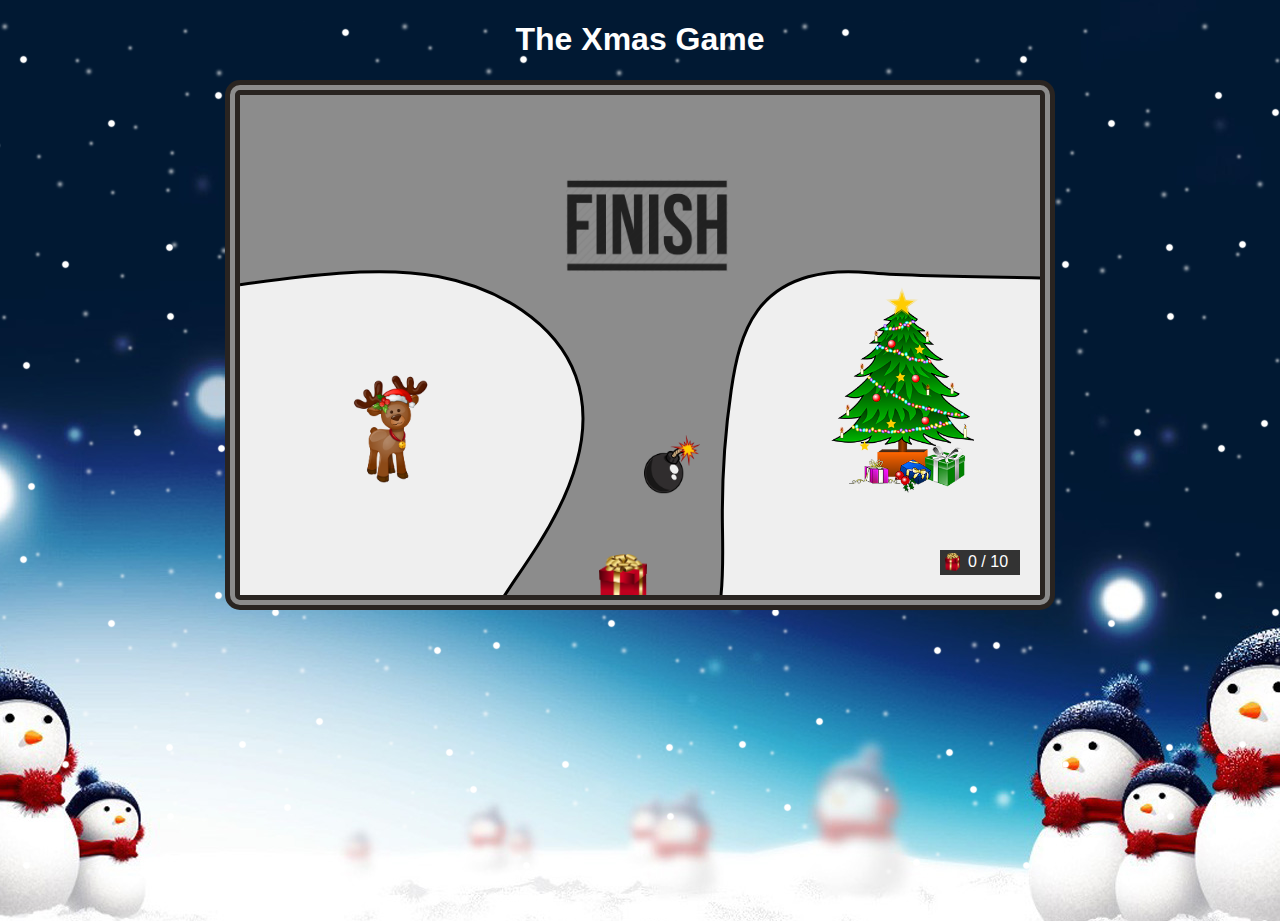
<file: index.html>
<!DOCTYPE html>
<html>
<head>
    <title>The Xmas Game</title>
    <meta charset="utf-8">
    <link rel="stylesheet" href="css/music.css">
    <link rel="stylesheet" href="css/style.css">
    <link rel="stylesheet" href="css/actions.css">
    <link rel="stylesheet" href="css/lights.css">
    <meta name="viewport" content="width=device-width, initial-scale=1">
    <script src="js/jquery-3.2.1.min.js"></script>
    <script src="js/game.js" type="text/javascript"></script>
</head>
<body>

<div id="snowingEffect">
    <h1>The Xmas Game</h1>
    <div id="gameContainer">

        <div id="scoreBoard">
            <img src="images/presents.png">
            <p id="scoreCounter">0 / 10</p>
        </div>

        <?xml version="1.0" encoding="utf-8"?>
        <svg class="gamePath startPoint" version="1.1" xmlns="http://www.w3.org/2000/svg" xmlns:xlink="http://www.w3.org/1999/xlink" x="0px" y="0px" width="800px" height="4000px" viewBox="0 0 800 4000" style="enable-background:new 0 0 800 4000;" xml:space="preserve">

            <g class="Path">
                <path class="leftSide" d="M0,189.8c60.2-8.6,138.4-19.4,198.1-8.3s118,45.9,137.6,99.5c20.6,56.3-5.3,118-37.8,169.2
                    s-73.1,100.3-85.1,158.7C191.3,713.2,265,811.7,333.1,897s138.1,187.9,108.3,290.5c-24.1,83-105.8,137.6-175,194.5
                    c-69.1,57-134.7,138.6-110.5,221.6c9.7,33.3,33,61.6,55,89.4c49.5,62.5,96.1,128.8,118.9,203.4s19.2,159.5-26.7,224.3
                    c-23.2,32.8-55.8,58.8-81.2,90.1c-27.1,33.4-45.9,72.6-54.3,113.7c-8.9,43.2-1.1,96.6,40.9,117c80.4,39,175.6,59.7,226.1,129.8
                    c34.3,47.7,30.5,112.2,6.5,165.1s-65.4,96.9-105.1,140.8c-45.4,50.2-89.9,102.1-119.5,161.7s-43.3,128.2-24.7,191.5
                    c18.7,63.8,180.9,201.4,135.2,334.4c-42.8,124.7,0,210.4-24,215.1c-108.2,21.3-194.5,28-303,7.9"/>
                <path class="rightSide" d="M800,183c31.3,0-130.1-1-170.4-5.2c-40.3-4.1-85.9,2-112.2,38c-16,21.9-22.1,51.1-26.2,79.5
                    c-6.4,43.7-9.3,88.2-8.8,132.5c0.5,45.3,3.5,95.2-20.5,130.7c-11.5,17-28.1,28.6-40.1,45.1c-30.3,41.4-25.6,105.2-5.5,154.4
                    s52.9,89.6,77.5,135.9c57.8,108.5,67.9,242.3,65.1,370.1c-0.5,24.1-1.5,48.5-7.4,71.6c-21.1,82.6-98.6,129-129,207.5
                    c-23,59.4-14.8,132.7,17.7,185.7c18.4,30.1,43.5,53.8,62.9,82.9c23.4,35.1,38.1,78.1,41.9,122.4c6.5,76.4-49,151.7-84.4,216.4
                    c-24.3,44.2-53.9,87.9-58.6,140.1c-5,55.3,19.4,108.7,49,152.3c29.5,43.6,65.1,82.1,89,130.3c12.4,25.1,21.5,52.5,26.7,80.8
                    c20.7,112.9-20.3,228.6-70.4,328.1c-39.9,79.3-88.3,165.7-71.8,255.7c19.3,105.4,69,160.1,84.7,266.2c12.3,83.3-40.8,195.9-6,270
                    c4.9,10.4,93.1,15.9,101.5,22.4c7.2,5.5,46.1,1.2,54.5,3.6c50.1,14,94.4-4.7,145-15.9"/>
            </g>

            <!-- Presents on Path -->
            <g class="Presents">
                <image id="p1" style="overflow:visible;" width="200" height="230" xlink:href="images/presents.png"  transform="matrix(0.24 0 0 0.24 359 459)"></image>
                <image id="p2" style="overflow:visible;" width="200" height="230" xlink:href="images/presents.png"  transform="matrix(0.24 0 0 0.24 275 661)"></image>
                <image id="p3" style="overflow:visible;" width="200" height="230" xlink:href="images/presents.png"  transform="matrix(0.24 0 0 0.24 384 1357)"></image>
                <image id="p4" style="overflow:visible;" width="200" height="230" xlink:href="images/presents.png"  transform="matrix(0.24 0 0 0.24 258.4885 1515)"></image>
                <image id="p5" style="overflow:visible;" width="200" height="230" xlink:href="images/presents.png"  transform="matrix(0.24 0 0 0.24 352 1685)"></image>
                <image id="p6" style="overflow:visible;" width="200" height="230" xlink:href="images/presents.png"  transform="matrix(0.24 0 0 0.24 411.8274 1913)"></image>
                <image id="p7" style="overflow:visible;" width="200" height="230" xlink:href="images/presents.png"  transform="matrix(0.24 0 0 0.24 227 2284.9082)"></image>
                <image id="p8" style="overflow:visible;" width="200" height="230" xlink:href="images/presents.png"  transform="matrix(0.24 0 0 0.24 363.6586 2925)"></image>
                <image id="p9" style="overflow:visible;" width="200" height="230" xlink:href="images/presents.png"  transform="matrix(0.24 0 0 0.24 240 3154)"></image>
                <image id="p10" style="overflow:visible;" width="200" height="230" xlink:href="images/presents.png"  transform="matrix(0.24 0 0 0.24 376 3282.604)"></image>
            </g>

            <!-- Obstacles on Path -->
            <g class="Obstacles">
                <image style="overflow:visible;" width="320" height="320" xlink:href="images/obstacle.png"  transform="matrix(0.1812 0 0 0.1812 406.8309 2044.3307)"></image>
                <image style="overflow:visible;" width="320" height="320" xlink:href="images/obstacle.png"  transform="matrix(0.1812 0 0 0.1812 246.0034 1612.978)"></image>
                <image style="overflow:visible;" width="320" height="320" xlink:href="images/obstacle.png"  transform="matrix(0.1812 0 0 0.1812 459.8274 1313)"></image>
                <image style="overflow:visible;" width="320" height="320" xlink:href="images/obstacle.png"  transform="matrix(0.1812 0 0 0.1812 306.4885 575)"></image>
                <image style="overflow:visible;" width="320" height="320" xlink:href="images/obstacle.png"  transform="matrix(0.1812 0 0 0.1812 403.0034 340.2069)"></image>
                <image style="overflow:visible;" width="320" height="320" xlink:href="images/obstacle.png"  transform="matrix(0.1812 0 0 0.1812 306.4885 802.159)"></image>
                <image style="overflow:visible;" width="320" height="320" xlink:href="images/obstacle.png"  transform="matrix(0.1812 0 0 0.1812 459.8274 2843.5493)"></image>
                <image style="overflow:visible;" width="320" height="320" xlink:href="images/obstacle.png"  transform="matrix(0.1812 0 0 0.1812 382.0069 3523.0491)"></image>
                <image style="overflow:visible;" width="320" height="320" xlink:href="images/obstacle.png"  transform="matrix(0.1812 0 0 0.1812 324.0138 3048)"></image>
                <image style="overflow:visible;" width="320" height="320" xlink:href="images/obstacle.png"  transform="matrix(0.1812 0 0 0.1812 246.0034 2377.6035)"></image>
            </g>

            <!-- Christmastrees and Raindeers on Snow -->
            <g class="Trees_and_Raindeers">
                <image style="overflow:visible;" width="429" height="600" xlink:href="images/raindeer.png"  transform="matrix(0.1816 0 0 0.1816 110.6049 279.0569)"></image>
                <image style="overflow:visible;" width="429" height="600" xlink:href="images/raindeer.png"  transform="matrix(0.1816 0 0 0.1816 204.5844 1033.0293)"></image>
                <image style="overflow:visible;" width="429" height="600" xlink:href="images/raindeer.png"  transform="matrix(0.1816 0 0 0.1816 91.6021 1768.0466)"></image>
                <image style="overflow:visible;" width="429" height="600" xlink:href="images/raindeer.png"  transform="matrix(0.1816 0 0 0.1816 73.557 2576.5493)"></image>
                <image style="overflow:visible;" width="429" height="600" xlink:href="images/raindeer.png"  transform="matrix(0.1816 0 0 0.1816 73.557 3481.0457)"></image>
                <image style="overflow:visible;" width="429" height="600" xlink:href="images/raindeer.png"  transform="matrix(-0.1816 0 0 0.1816 721.9678 644.2021)"></image>
                <image style="overflow:visible;" width="429" height="600" xlink:href="images/raindeer.png"  transform="matrix(-0.1816 0 0 0.1816 707.9374 1484.0177)"></image>
                <image style="overflow:visible;" width="429" height="600" xlink:href="images/raindeer.png"  transform="matrix(-0.1816 0 0 0.1816 707.9374 2182.1514)"></image>
                <image style="overflow:visible;" width="429" height="600" xlink:href="images/raindeer.png"  transform="matrix(-0.1816 0 0 0.1816 706.4375 3063.7112)"></image>
                <image style="overflow:visible;" width="283" height="400" xlink:href="images/christmastree.png"  transform="matrix(0.5916 0 0 0.5916 580.9731 179.1815)"></image>
                <image style="overflow:visible;" width="283" height="400" xlink:href="images/christmastree.png"  transform="matrix(0.5916 0 0 0.5916 606.4423 1758.6763)"></image>
                <image style="overflow:visible;" width="283" height="400" xlink:href="images/christmastree.png"  transform="matrix(0.5916 0 0 0.5916 196.2256 2505.2068)"></image>
                <image style="overflow:visible;" width="283" height="400" xlink:href="images/christmastree.png"  transform="matrix(0.5916 0 0 0.5916 615.611 3279.2041)"></image>
                <image style="overflow:visible;" width="283" height="400" xlink:href="images/christmastree.png"  transform="matrix(0.5916 0 0 0.5916 615.611 1162.5188)"></image>
            </g>

            <g id="start-line">
                <image style="overflow:visible;" width="388" height="224" xlink:href="images/StartLine.png"  transform="matrix(0.5089 0 0 0.5089 304.2722 3840)"></image>
            </g>
            <g id="finish-line">
                <image style="overflow:visible;" width="390" height="223" xlink:href="images/FinishLine.png"  transform="matrix(0.4154 0 0 0.4154 326.0017 84.1134)"></image>
            </g>
	    </svg>
    </div>  <!-- gameContainer -->
</div> <!-- snowingEffect -->

<!-- Messages -->
<div id="lose-box" class="message-box">
    <p class="messageText lose">YOU LOSE!</p>
    <p id="looseFinalScore">    </p>
    <button class="button loseButton stop-animation">Try again!</button>
</div>
<div id="win-box" class="message-box">
    <!--C Lights in Game Container  START here-->
    <ul class="strand">
        <!-- <li> tags create the individual christmas lights. we're going to have 43 -->
        <li></li>
        <li></li>
        <li></li>
        <li></li>
        <li></li>
        <li></li>
        <li></li>
        <li></li>
        <li></li>
        <li></li>
        <li></li>
        <li></li>
        <li></li>
        <li></li>
        <li></li>
        <li></li>
        <li></li>
        <li></li>
        <li></li>
        <li></li>
        <li></li>
        <li></li>
        <li></li>
        <li></li>
        <li></li>
        <li></li>
        <li></li>
        <li></li>
        <li></li>
        <li></li>
        <li></li>
        <li></li>
        <li></li>
        <li></li>
    </ul>
    <!--C Lights in Game Container  END here-->
    <div class="pyro">
        <div class="before"></div>
        <div class="after"></div>
        <p class="messageText win">YOU WIN!</p>
        <p id="winFinalScore"></p>

    </div>
    <button class="button winButton stop-animation">Play again!</button>
</div>
<div id="counter" class="counter-box">
    <p id="counter_content" class="messageText counter"></p>
</div>
<div id="bg-audio" class="farAway">
    <embed src="sound/bgmusic.mp3" type="audio/mpeg">
    </embed>
</div>

</body>
</html>
</file>
<file: css/music.css>
#bg-audio {
    visibility: hidden;
}
</file>
<file: css/style.css>
body {
    margin: 0 auto;
    padding: 0;
    background:url("../images/bg.jpg");
    background-repeat: no-repeat;
    background-attachment: fixed;
    background-position: center;
    color: #fff;
    overflow: hidden;
    font-family: Arial;
}

/* Snowing Effects */
#snowingEffect {
    height: 100vh!important;
    background-image: url('../images/snow/snow1.png'), url('../images/snow/snow2.png'), url('../images/snow/snow3.png');
    -webkit-animation: snow 5s linear infinite;
    -moz-animation: snow 5s linear infinite;
    -ms-animation: snow 5s linear infinite;
    animation: snow 5s linear infinite;

}

/*Keyframes Cross Browser Snowing Animation*/
@keyframes snow {
    0% {background-position: 0px 0px, 0px 0px, 0px 0px;}
    100% {background-position: 500px 1000px, 400px 400px, 300px 300px;}
}
@-moz-keyframes snow {
    0% {background-position: 0px 0px, 0px 0px, 0px 0px;}
    100% {background-position: 500px 1000px, 400px 400px, 300px 300px;}
}
@-webkit-keyframes snow {
    0% {background-position: 0px 0px, 0px 0px, 0px 0px;}
    50% {background-color:#b4cfe0;}
    100% {background-position: 500px 1000px, 400px 400px, 300px 300px; background-color:#6b92b9;}
}
@-ms-keyframes snow {
    0% {background-position: 0px 0px, 0px 0px, 0px 0px;}
    100% {background-position: 500px 1000px, 400px 400px, 300px 300px;}
}

/* Page Header */
h1 {
    text-align: center;
    padding: 0;
}

/* The Game Container */
#gameContainer {
    position: relative;
    background-color: #8c8c8c;
    margin: 0 auto;
    width: 800px;
    height: 500px;
    overflow: hidden;
    cursor: url('../images/cursor.png'),auto;
    border: 15px double #292421	;
    border-radius: 15px;
}

/* Activate for 3d Effect */
.viewAs3D {
    -webkit-transform: perspective(300px) rotateX(15deg) translateY(-90px);
    transform: perspective(300px) rotateX(15deg) translateY(-90px);
    /*The perspective CSS property gives an element a 3D-space by affecting the distance between the Z plane and the user. (css-tricks.com)*/
}

/* Map Snow Styles */
.leftSide, .rightSide {
    fill:#EFEFEF;
    stroke:#000000;
    stroke-width:3;
    stroke-miterlimit:10;
}

/* Animate Map on Click */
.gamePath {} /* jQuery fills this on click, Don't Delete! */

.path-animation {
    position: relative;
    -webkit-animation: pathAnimation 20s linear forwards;
    -moz-animation: pathAnimation 20s linear forwards;
    -ms-animation: pathAnimation 20s linear forwards;
    animation: pathAnimation 20s linear forwards;
}
@keyframes pathAnimation {
    0%   {top: -3500px;}
    100% {top: 180px;}
}

/* Move Map to Start Location on Page Load */
.startPoint {
    position: relative;
    -webkit-animation: startPointMover forwards;
    -moz-animation: startPointMover forwards;
    -ms-animation: startPointMover forwards;
    animation: startPointMover forwards;
}
@keyframes startPointMover {
    100%   {top: -3500px;}
}

.message-box{
    display: none;
    text-align: center;

    /* Create overlay div */
    position: fixed;
    top: 0;
    left: 0;
    width: 100%;
    height: 100%;
    background: rgba(0,0,0,0.95);
    z-index: 10000;
}
.counter-box{
    display: none;
    text-align: center;

    /* Create overlay div */
    position: fixed;
    top: 0;
    left: 0;
    width: 100%;
    height: 100%;
    background: rgba(0,0,0,0.4);
    z-index: 10000;
}
.farAway{
    position: absolute;
    top: -10000px;
}

.messageText {
    margin: 160px 0 20px 0;
    text-align: center;
    font-weight: bolder;
    font-size: 100px;
}
.lose { color: #ff0000;}
.win { color: #1e7e34;}
.counter {color: #008CBA;}

.button {
    color: white;
    padding: 16px 32px;
    text-align: center;
    text-decoration: none;
    display: inline-block;
    font-weight: bold;
    font-size: 16px;
    margin: 4px 2px;
    -webkit-transition-duration: 0.4s; /* Safari */
    transition-duration: 0.4s;
    cursor: pointer;
    border: 2px solid #333333;
}
.loseButton {
    background-color: #f44336;
    color: #000000;
}
.winButton{
    background-color: #1e7e34;
    color: #000000;
}
.loseButton:hover, .winButton:hover{
    background-color: #ccc;
}

.counter-message{
    margin-top: 100px;
    text-align: center;
    color: #1e7e34;
    font-weight: bolder;
    font-size: 100px;
}



/* Scores */

#scoreBoard {
    position: absolute;
    width: 80px;
    height: 25px;
    right: 0;
    bottom: 0;
    margin: 20px;
    background-color: #333333;
    z-index: 1;
    display: inline-block;
}
#scoreCounter {
    float: left;
    padding: 3px;
    margin: 0;
}


#scoreBoard img {
    float: left;
    width:15px;
    height: 18px;
    padding: 3px 5px;
}


#winFinalScore,
#looseFinalScore
{
    color: white;
    font-size: 28px;
    text-align: center;
}
</file>
<file: css/actions.css>
/* Fireworks on WIn Screen */

.pyro > .before, .pyro > .after {
    position: absolute;
    width: 5px;
    height: 5px;
    border-radius: 50%;
    box-shadow: -120px -218.66667px blue, 248px -16.66667px #00ff84, 190px 16.33333px #002bff, -113px -308.66667px #ff009d, -109px -287.66667px #ffb300, -50px -313.66667px #ff006e, 226px -31.66667px #ff4000, 180px -351.66667px #ff00d0, -12px -338.66667px #00f6ff, 220px -388.66667px #99ff00, -69px -27.66667px #ff0400, -111px -339.66667px #6200ff, 155px -237.66667px #00ddff, -152px -380.66667px #00ffd0, -50px -37.66667px #00ffdd, -95px -175.66667px #a6ff00, -88px 10.33333px #0d00ff, 112px -309.66667px #005eff, 69px -415.66667px #ff00a6, 168px -100.66667px #ff004c, -244px 24.33333px #ff6600, 97px -325.66667px #ff0066, -211px -182.66667px #00ffa2, 236px -126.66667px #b700ff, 140px -196.66667px #9000ff, 125px -175.66667px #00bbff, 118px -381.66667px #ff002f, 144px -111.66667px #ffae00, 36px -78.66667px #f600ff, -63px -196.66667px #c800ff, -218px -227.66667px #d4ff00, -134px -377.66667px #ea00ff, -36px -412.66667px #ff00d4, 209px -106.66667px #00fff2, 91px -278.66667px #000dff, -22px -191.66667px #9dff00, 139px -392.66667px #a6ff00, 56px -2.66667px #0099ff, -156px -276.66667px #ea00ff, -163px -233.66667px #00fffb, -238px -346.66667px #00ff73, 62px -363.66667px #0088ff, 244px -170.66667px #0062ff, 224px -142.66667px #b300ff, 141px -208.66667px #9000ff, 211px -285.66667px #ff6600, 181px -128.66667px #1e00ff, 90px -123.66667px #c800ff, 189px 70.33333px #00ffc8, -18px -383.66667px #00ff33, 100px -6.66667px #ff008c;
    -moz-animation: 1s bang ease-out infinite backwards, 1s gravity ease-in infinite backwards, 5s position linear infinite backwards;
    -webkit-animation: 1s bang ease-out infinite backwards, 1s gravity ease-in infinite backwards, 5s position linear infinite backwards;
    -o-animation: 1s bang ease-out infinite backwards, 1s gravity ease-in infinite backwards, 5s position linear infinite backwards;
    -ms-animation: 1s bang ease-out infinite backwards, 1s gravity ease-in infinite backwards, 5s position linear infinite backwards;
    animation: 1s bang ease-out infinite backwards, 1s gravity ease-in infinite backwards, 5s position linear infinite backwards; }

.pyro > .after {
    -moz-animation-delay: 1.25s, 1.25s, 1.25s;
    -webkit-animation-delay: 1.25s, 1.25s, 1.25s;
    -o-animation-delay: 1.25s, 1.25s, 1.25s;
    -ms-animation-delay: 1.25s, 1.25s, 1.25s;
    animation-delay: 1.25s, 1.25s, 1.25s;
    -moz-animation-duration: 1.25s, 1.25s, 6.25s;
    -webkit-animation-duration: 1.25s, 1.25s, 6.25s;
    -o-animation-duration: 1.25s, 1.25s, 6.25s;
    -ms-animation-duration: 1.25s, 1.25s, 6.25s;
    animation-duration: 1.25s, 1.25s, 6.25s; }

@-webkit-keyframes bang {
    from {
        box-shadow: 0 0 white, 0 0 white, 0 0 white, 0 0 white, 0 0 white, 0 0 white, 0 0 white, 0 0 white, 0 0 white, 0 0 white, 0 0 white, 0 0 white, 0 0 white, 0 0 white, 0 0 white, 0 0 white, 0 0 white, 0 0 white, 0 0 white, 0 0 white, 0 0 white, 0 0 white, 0 0 white, 0 0 white, 0 0 white, 0 0 white, 0 0 white, 0 0 white, 0 0 white, 0 0 white, 0 0 white, 0 0 white, 0 0 white, 0 0 white, 0 0 white, 0 0 white, 0 0 white, 0 0 white, 0 0 white, 0 0 white, 0 0 white, 0 0 white, 0 0 white, 0 0 white, 0 0 white, 0 0 white, 0 0 white, 0 0 white, 0 0 white, 0 0 white, 0 0 white; } }
@-moz-keyframes bang {
    from {
        box-shadow: 0 0 white, 0 0 white, 0 0 white, 0 0 white, 0 0 white, 0 0 white, 0 0 white, 0 0 white, 0 0 white, 0 0 white, 0 0 white, 0 0 white, 0 0 white, 0 0 white, 0 0 white, 0 0 white, 0 0 white, 0 0 white, 0 0 white, 0 0 white, 0 0 white, 0 0 white, 0 0 white, 0 0 white, 0 0 white, 0 0 white, 0 0 white, 0 0 white, 0 0 white, 0 0 white, 0 0 white, 0 0 white, 0 0 white, 0 0 white, 0 0 white, 0 0 white, 0 0 white, 0 0 white, 0 0 white, 0 0 white, 0 0 white, 0 0 white, 0 0 white, 0 0 white, 0 0 white, 0 0 white, 0 0 white, 0 0 white, 0 0 white, 0 0 white, 0 0 white; } }
@-o-keyframes bang {
    from {
        box-shadow: 0 0 white, 0 0 white, 0 0 white, 0 0 white, 0 0 white, 0 0 white, 0 0 white, 0 0 white, 0 0 white, 0 0 white, 0 0 white, 0 0 white, 0 0 white, 0 0 white, 0 0 white, 0 0 white, 0 0 white, 0 0 white, 0 0 white, 0 0 white, 0 0 white, 0 0 white, 0 0 white, 0 0 white, 0 0 white, 0 0 white, 0 0 white, 0 0 white, 0 0 white, 0 0 white, 0 0 white, 0 0 white, 0 0 white, 0 0 white, 0 0 white, 0 0 white, 0 0 white, 0 0 white, 0 0 white, 0 0 white, 0 0 white, 0 0 white, 0 0 white, 0 0 white, 0 0 white, 0 0 white, 0 0 white, 0 0 white, 0 0 white, 0 0 white, 0 0 white; } }
@-ms-keyframes bang {
    from {
        box-shadow: 0 0 white, 0 0 white, 0 0 white, 0 0 white, 0 0 white, 0 0 white, 0 0 white, 0 0 white, 0 0 white, 0 0 white, 0 0 white, 0 0 white, 0 0 white, 0 0 white, 0 0 white, 0 0 white, 0 0 white, 0 0 white, 0 0 white, 0 0 white, 0 0 white, 0 0 white, 0 0 white, 0 0 white, 0 0 white, 0 0 white, 0 0 white, 0 0 white, 0 0 white, 0 0 white, 0 0 white, 0 0 white, 0 0 white, 0 0 white, 0 0 white, 0 0 white, 0 0 white, 0 0 white, 0 0 white, 0 0 white, 0 0 white, 0 0 white, 0 0 white, 0 0 white, 0 0 white, 0 0 white, 0 0 white, 0 0 white, 0 0 white, 0 0 white, 0 0 white; } }
@keyframes bang {
    from {
        box-shadow: 0 0 white, 0 0 white, 0 0 white, 0 0 white, 0 0 white, 0 0 white, 0 0 white, 0 0 white, 0 0 white, 0 0 white, 0 0 white, 0 0 white, 0 0 white, 0 0 white, 0 0 white, 0 0 white, 0 0 white, 0 0 white, 0 0 white, 0 0 white, 0 0 white, 0 0 white, 0 0 white, 0 0 white, 0 0 white, 0 0 white, 0 0 white, 0 0 white, 0 0 white, 0 0 white, 0 0 white, 0 0 white, 0 0 white, 0 0 white, 0 0 white, 0 0 white, 0 0 white, 0 0 white, 0 0 white, 0 0 white, 0 0 white, 0 0 white, 0 0 white, 0 0 white, 0 0 white, 0 0 white, 0 0 white, 0 0 white, 0 0 white, 0 0 white, 0 0 white; } }
@-webkit-keyframes gravity {
    to {
        transform: translateY(200px);
        -moz-transform: translateY(200px);
        -webkit-transform: translateY(200px);
        -o-transform: translateY(200px);
        -ms-transform: translateY(200px);
        opacity: 0; } }
@-moz-keyframes gravity {
    to {
        transform: translateY(200px);
        -moz-transform: translateY(200px);
        -webkit-transform: translateY(200px);
        -o-transform: translateY(200px);
        -ms-transform: translateY(200px);
        opacity: 0; } }
@-o-keyframes gravity {
    to {
        transform: translateY(200px);
        -moz-transform: translateY(200px);
        -webkit-transform: translateY(200px);
        -o-transform: translateY(200px);
        -ms-transform: translateY(200px);
        opacity: 0; } }
@-ms-keyframes gravity {
    to {
        transform: translateY(200px);
        -moz-transform: translateY(200px);
        -webkit-transform: translateY(200px);
        -o-transform: translateY(200px);
        -ms-transform: translateY(200px);
        opacity: 0; } }
@keyframes gravity {
    to {
        transform: translateY(200px);
        -moz-transform: translateY(200px);
        -webkit-transform: translateY(200px);
        -o-transform: translateY(200px);
        -ms-transform: translateY(200px);
        opacity: 0; } }
@-webkit-keyframes position {
    0%, 19.9% {
        margin-top: 10%;
        margin-left: 40%; }

    20%, 39.9% {
        margin-top: 40%;
        margin-left: 30%; }

    40%, 59.9% {
        margin-top: 20%;
        margin-left: 70%; }

    60%, 79.9% {
        margin-top: 30%;
        margin-left: 20%; }

    80%, 99.9% {
        margin-top: 30%;
        margin-left: 80%; } }
@-moz-keyframes position {
    0%, 19.9% {
        margin-top: 10%;
        margin-left: 40%; }

    20%, 39.9% {
        margin-top: 40%;
        margin-left: 30%; }

    40%, 59.9% {
        margin-top: 20%;
        margin-left: 70%; }

    60%, 79.9% {
        margin-top: 30%;
        margin-left: 20%; }

    80%, 99.9% {
        margin-top: 30%;
        margin-left: 80%; } }
@-o-keyframes position {
    0%, 19.9% {
        margin-top: 10%;
        margin-left: 40%; }

    20%, 39.9% {
        margin-top: 40%;
        margin-left: 30%; }

    40%, 59.9% {
        margin-top: 20%;
        margin-left: 70%; }

    60%, 79.9% {
        margin-top: 30%;
        margin-left: 20%; }

    80%, 99.9% {
        margin-top: 30%;
        margin-left: 80%; } }
@-ms-keyframes position {
    0%, 19.9% {
        margin-top: 10%;
        margin-left: 40%; }

    20%, 39.9% {
        margin-top: 40%;
        margin-left: 30%; }

    40%, 59.9% {
        margin-top: 20%;
        margin-left: 70%; }

    60%, 79.9% {
        margin-top: 30%;
        margin-left: 20%; }

    80%, 99.9% {
        margin-top: 30%;
        margin-left: 80%; } }
@keyframes position {
    0%, 19.9% {
        margin-top: 10%;
        margin-left: 40%; }

    20%, 39.9% {
        margin-top: 40%;
        margin-left: 30%; }

    40%, 59.9% {
        margin-top: 20%;
        margin-left: 70%; }

    60%, 79.9% {
        margin-top: 30%;
        margin-left: 20%; }

    80%, 99.9% {
        margin-top: 30%;
        margin-left: 80%; } }
</file>
<file: css/lights.css>
.strand{
    text-align: center;
    white-space: nowrap;
    overflow: hidden;
    position: absolute;
    z-index: 1;
    margin: -15px 0 0 0;
    padding: 0;
    pointer-events: none;
    width: 100%;
}
.strand li{
    position: relative;
    -webkit-animation-fill-mode: both;
    animation-fill-mode: both;
    -webkit-animation-iteration-count: infinite;
    animation-interation-count: infinite;
    list-style: none;
    margin: 0;
    padding: 0;
    display: block;
    width: 12px;
    height: 28px;
    border-radius: 50%;
    margin: 20px;
    display: inline-block;
    background:#f02241;
    box-shadow: 0px 4.66667px 24px 3px #f02241;
    -webkit-animation-name: flash-1;
    animation-name: flash-1;
    -webkit-animation-duration: 2s;
    animation-duration: 2s;
}
.strand li:nth-child(2n+1){
    background: #42b261;
    box-shadow: 0px 4.66667px 24px 3px rgba(0, 255, 255, 0.5);
    -webkit-animation-name: flash-2;
    animation-name: flash-2;
    -webkit-animation-duration: 0.4s;
    animation-duration: 0.4s;
}
.strand li:nth-child(4n+2){
    background: #f9fbee;
    box-shadow: 0px 4.66667px 24px 3px #f9fbee;
    -webkit-animation-name: flash-3;
    animation-name: flash-3;
    -webkit-animation-duration: 1.1s;
    animation-duration: 1.1s;
}
.strand li:nth-child(odd){
    -webkit-animation-duration: 1.8s;
    animation-duration: 1.8s;
}
.strand li:nth-child(3n+1){
    -webkit-animation: 1.4s;
    animation-duration: 1.4s;
}
.strand li:before{
    content: "";
    position: absolute;
    background: #222;
    width: 10px;
    height: 9.33333px;
    border-radius: 3px;
    top: -4.66667px;
    left: 1px;
}
.strand li:after{
    content: "";
    top: -14px;
    left: 9px;
    position: absolute;
    width: 52px;
    height: 18.66667px;
    border-bottom: solid #222 2px;
    border-radius: 50%;
}
.strand li:last-child:after{
    content: none;
}
.strand li:first-child{
    margin-left: 5px;
}
@-webkit-keyframes flash-1{
    0%, 100%{
        background: #f02241;
        box-shadow: 0px 4.66667px 24px 3px #f02241;
    }
    50%{
        background: rgba(240, 34, 65, 0.4);
        box-shadow: 0px 4.66667px 24px 3px rgba(240, 35, 65, .02);
    }
}
@keyframes flash-1{
    0%,
    100% {
        background: #f02241;
        box-shadow: 0px 4.66667px 24px 3px #f02241;
    }
    50% {
        background: rgba(240, 34, 65, 0.4);
        box-shadow: 0px 4.66667px 24px 3px rgba(240, 35, 65, 0.2);
    }
}
@-webkit-keyframes flash-2{
0,
100%{
    background: #42b261;
    box-shadow: 0px 4.66667px 24px 3px #42b261;
}
50%{
    background: rgba(66, 178, 97, 0.4);
    box-shadow: 0px 4.6667px 24px 3px rgba(66, 178, 97, 0.2);
}
}
@keyframes flash-2{
    0%,
    100% {
        background: #42b261;
        box-shadow: 0px 4.66667px 24px 3px #42b261;
    }
    50% {
        background: rgba(66, 178, 97, 0.4);
        box-shadow: 0px 4.66667px 24px 3px rgba(66, 178, 97, 0.2);
    }
}
@-webkit-keyframes flash-3{
    0%,
    100%{
        background: #f9fbee;
        box-shadow: 0px 4.6667px 24px 3px #f9fbee;
    }
    50%{
        background: rgba(249, 251, 238, .4);
        box-shadow: 0px 4.66667px 24px 3px rgba(249, 251, 238, .2);
    }
@keyframes flash-3{
    0%,
    100% {
        background: #F9FBEE;
        box-shadow: 0px 4.66667px 24px 3px #F9FBEE;
    }
    50% {
        background: rgba(249, 251, 238, 0.4);
        box-shadow: 0px 4.66667px 24px 3px rgba(249, 251, 238, 0.2);
    }
}
}
</file>
